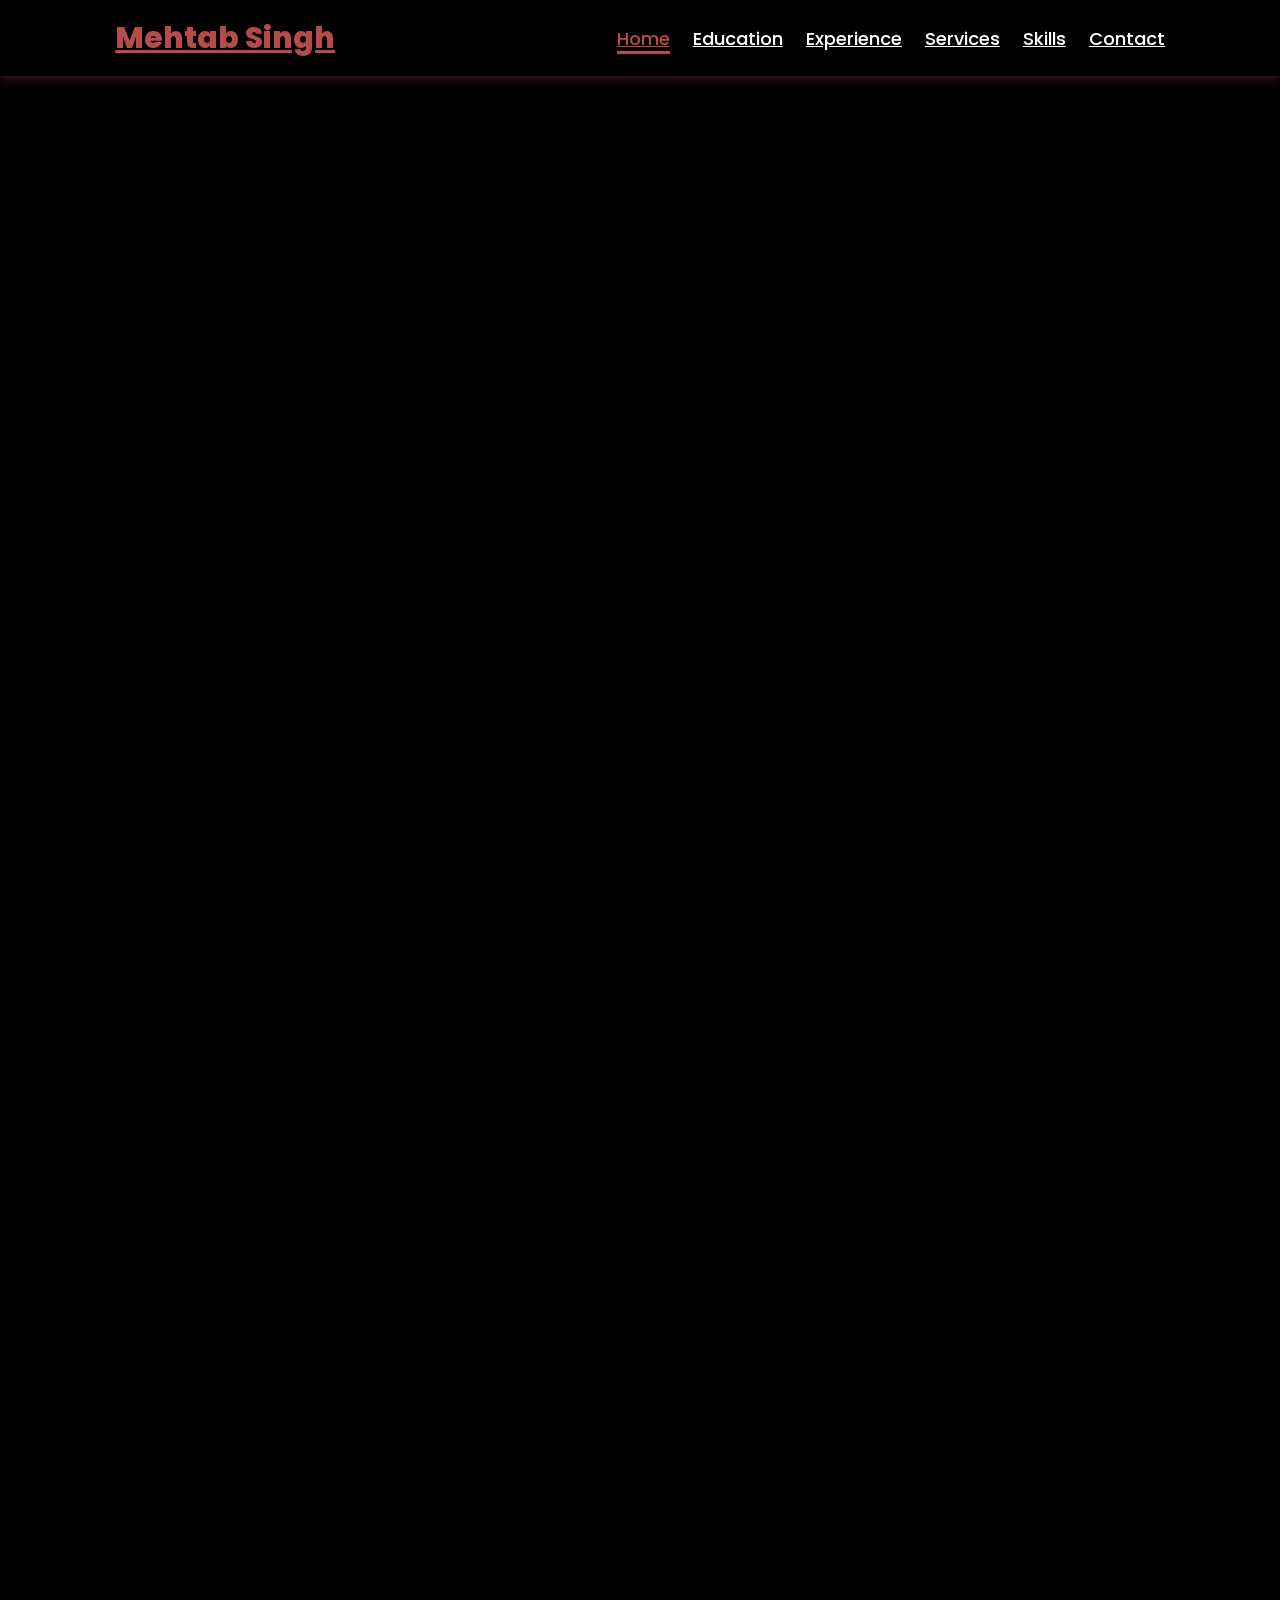
<file: index.html>
<!DOCTYPE html>
<html lang="en">
<head>
  <meta charset="UTF-8">
  <meta name="viewport" content="width=device-width, initial-scale=1.0">
  <title>Mehtab Singh Portfolio</title>
  <!-- Google Fonts -->
  <link href="https://fonts.googleapis.com/css2?family=Poppins:wght@300;400;600;700&display=swap" rel="stylesheet">
  <!-- Font Awesome for social icons -->
  <link rel="stylesheet" href="https://cdnjs.cloudflare.com/ajax/libs/font-awesome/6.6.0/css/all.min.css"/>
  <!-- CSS -->
  <link rel="stylesheet" href="extra.css">
</head>
<body>

  <!-- Header -->
  <header>
    <a href="#" class="logo">Mehtab Singh</a>

    <!-- Hamburger Menu -->
    <div class="hamburger">
      <span></span>
      <span></span>
      <span></span>
    </div>

    <nav>
      <a href="#home" class="active">Home</a>
      <a href="#education">Education</a>
      <a href="#experience">Experience</a>
      <a href="#services">Services</a>
      <a href="#skills">Skills</a>
      <a href="#contact">Contact</a>
    </nav>
  </header>

  <!-- Home Section -->
  <section id="home" class="home">
    <!-- Image Left -->
    <div class="home-img">
      <img src="mehtab.jpg" alt="Mehtab Singh">
    </div>

    <!-- Text Right -->
    <div class="home-content">
      <h1>Hello, I am <span>Mehtab Singh</span></h1>
      <h3 class="typing-text">I am a <span></span></h3>
      <p>Welcome to my portfolio website. Here you can find information about my education, experience, skills, and services I offer.</p>
      <a href="#contact" class="btn">Hire Me</a>

      <!-- Social Icons -->
      <div class="social-icons">
        <a href="https://www.linkedin.com/in/mehtab-sandhu-703497369/" target="_blank"><i class="fa-brands fa-linkedin"></i></a>
        <a href="https://github.com/MehtabSandhu11" target="_blank"><i class="fa-brands fa-github"></i></a>
        <a href="https://www.instagram.com/" target="_blank"><i class="fa-brands fa-instagram"></i></a>
        <a href="https://facebook.com" target="_blank"><i class="fa-brands fa-facebook"></i></a>
        <a href="mailto:mehtabsandhu0028@gmail.com"><i class="fa-solid fa-envelope"></i></a>
    </div>
    </div>
  </section>

  <!-- Education Section -->
  <section id="education">
    <h2>Education</h2>
    <p>Details about your education go here.</p>
  </section>

  <!-- Experience Section -->
  <section id="experience">
    <h2>Experience</h2>
    <p>Details about your experience go here.</p>
  </section>

  <!-- Services Section -->
  <section id="services">
    <h2>Services</h2>
    <p>Services you provide.</p>
  </section>

  <!-- Skills Section -->
  <section id="skills">
    <h2>Skills</h2>
    <p>Your skills go here.</p>
  </section>

  <!-- Contact Section -->
  <section id="contact">
    <h2>Contact</h2>
    <p>Your contact details or form.</p>
  </section>

  <!-- JavaScript -->
  <script>
    const hamburger = document.querySelector('.hamburger');
    const nav = document.querySelector('nav');
    hamburger.addEventListener('click', () => {
      nav.classList.toggle('active');
      hamburger.classList.toggle('open');
    });
  </script>

</body>
</html>
</file>
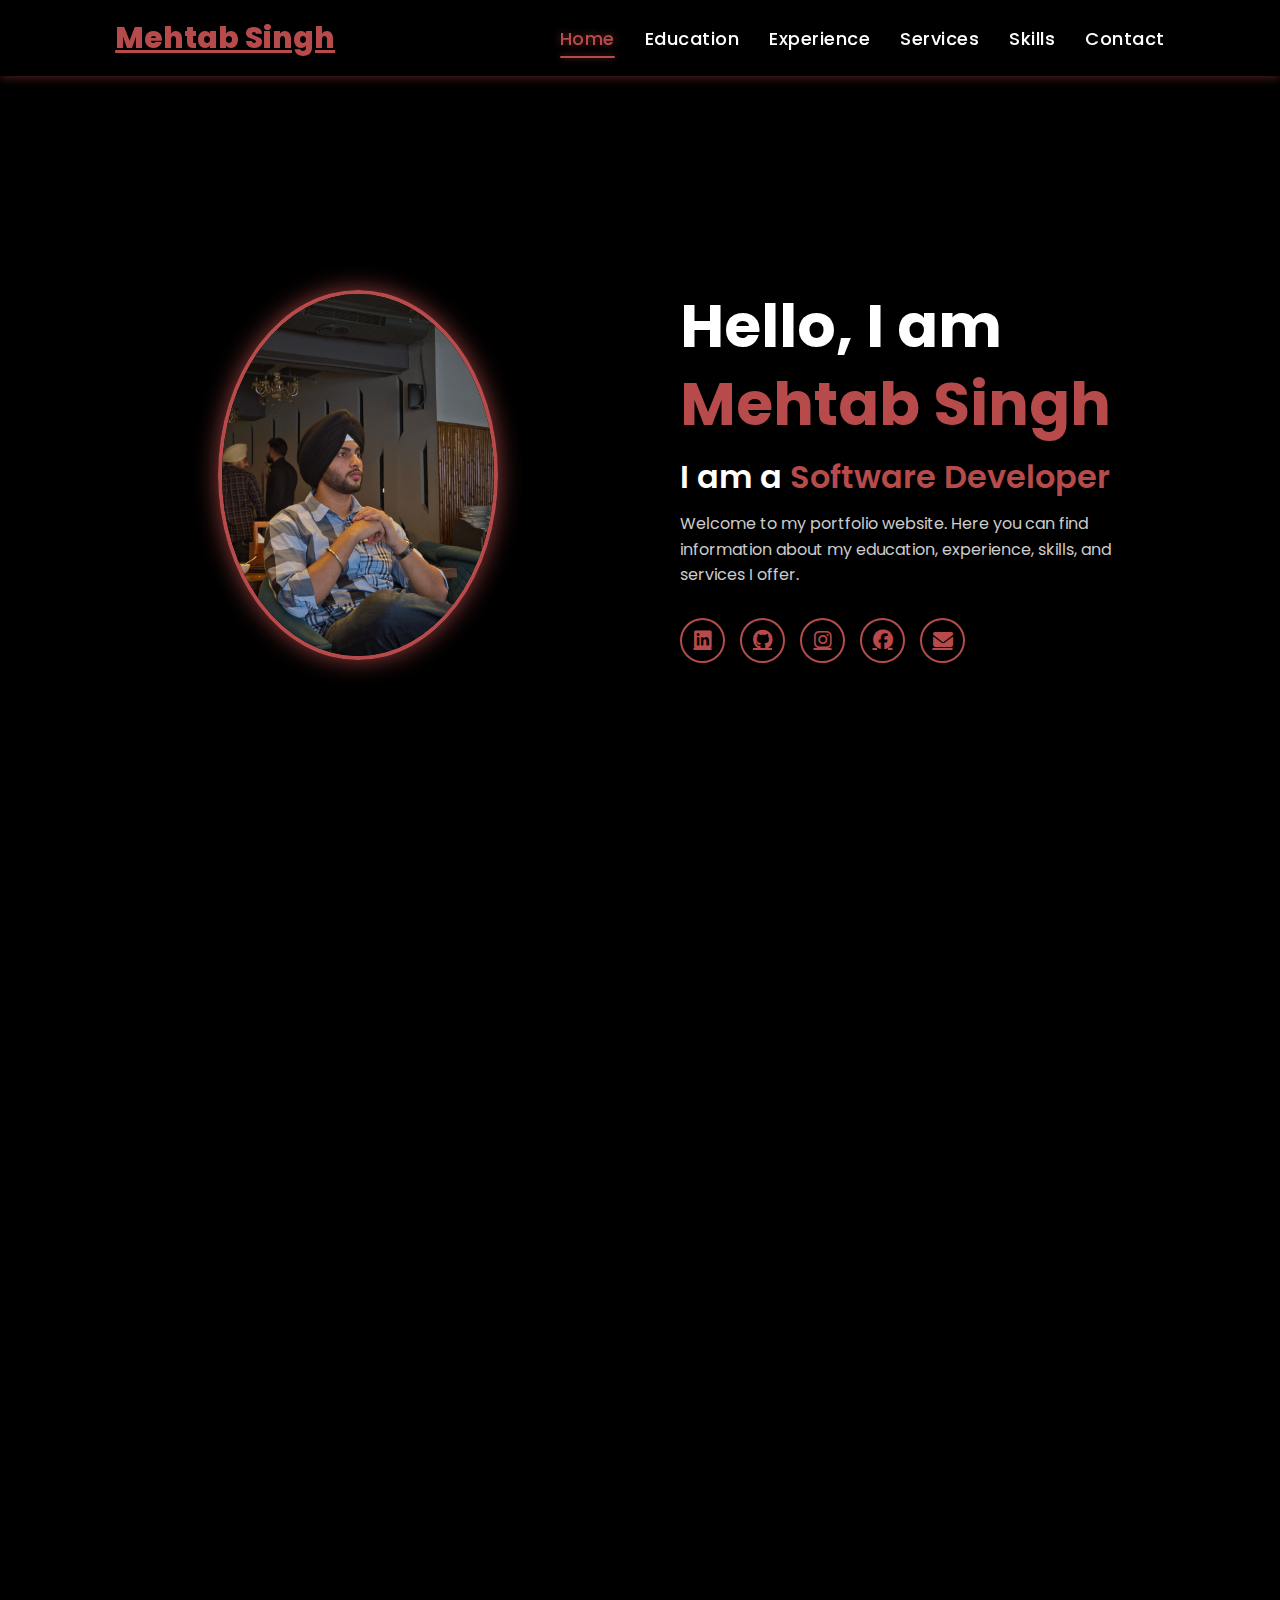
<file: indexx.html>
<!DOCTYPE html>
<html lang="en">
<head>
  <meta charset="UTF-8">
  <meta name="viewport" content="width=device-width, initial-scale=1.0">
  <title>Mehtab Singh Portfolio</title>

  <!-- Google Fonts -->
  <link href="https://fonts.googleapis.com/css2?family=Poppins:wght@300;400;600;700&display=swap" rel="stylesheet">

  <!-- Font Awesome -->
  <link rel="stylesheet" href="https://cdnjs.cloudflare.com/ajax/libs/font-awesome/6.6.0/css/all.min.css"/>

  <!-- CSS -->
  <link rel="stylesheet" href="extraa.css">
</head>
<body>

  <!-- Header -->
  <header>
    <a href="#" class="logo">Mehtab Singh</a>

    <div class="hamburger">
      <span></span>
      <span></span>
      <span></span>
    </div>

    <nav>
      <a href="#home" class="active">Home</a>
      <a href="#education">Education</a>
      <a href="#experience">Experience</a>
      <a href="#services">Services</a>
      <a href="#skills">Skills</a>
      <a href="#contact">Contact</a>
    </nav>
  </header>

  <!-- Home Section -->
  <section id="home" class="home">
    <div class="home-img">
      <img src="mehtab.jpg" alt="Mehtab Singh">
    </div>

    <div class="home-content">
      <h1>Hello, I am <span>Mehtab Singh</span></h1>
      <h3 class="typing-text">I am a <span></span></h3>
      <p>Welcome to my portfolio website. Here you can find information about my education, experience, skills, and services I offer.</p>

      <div class="social-icons">
        <a href="https://www.linkedin.com/in/mehtab-sandhu-703497369/" target="_blank"><i class="fa-brands fa-linkedin"></i></a>
        <a href="https://github.com/MehtabSandhu11" target="_blank"><i class="fa-brands fa-github"></i></a>
        <a href="https://www.instagram.com/" target="_blank"><i class="fa-brands fa-instagram"></i></a>
        <a href="https://facebook.com" target="_blank"><i class="fa-brands fa-facebook"></i></a>
        <a href="mehtabsandhu0028@gmail.com" target="_blank"><i class="fa-solid fa-envelope"></i></a>
      </div>
    </div>
  </section>

  <!-- Education Section -->
  <section id="education">
    <h2>Education</h2>
    <h1>
      COMPLETED:<br><br>
      Finished 10th from CBSE Board with 95%<br><br>
      Finished 10+2 from CBSE Board in PCM with 86%<br><br><br>
      ONGOING:<br><br>
      B.Tech in Electronics and Communication Engineering<br>
      Guru Nanak Dev University, Amritsar (2025–29)<br>
      CGPA: — (Pursuing)<br><br>
      Additional Courses:<br>
      AI & Machine Learning Certification, IIT Ropar (2024–2025)
    </h1>
  </section>

  <!-- Experience Section -->
  <section id="experience">
    <h2>Experience</h2>
    <h1>
      - Worked on a Patient Database using NumPy in Python<br><br>
      - Worked on developing a web application using HTML, CSS, and JavaScript.
    </h1>
  </section>

  <!-- Services Section -->
  <section id="services">
    <h2>Services</h2>
    <h3>
      AI & Machine Learning Solutions — Designing and developing intelligent systems for data analysis, automation, and prediction.<br><br><br>
      Web & App Development — Creating responsive, user-friendly websites and simple applications using modern technologies.<br><br><br>
      Python Automation & Scripting — Building tools and scripts to simplify workflows and enhance efficiency.<br><br><br>
      Project Guidance & Consulting — Assisting students or startups in planning and implementing tech-based projects.<br><br><br>
      IoT & Embedded Systems — Exploring smart hardware-software integrations for real-world applications.<br><br><br>
      Tech Documentation & Reports — Writing clear, visually rich documentation for academic or professional projects.<br><br><br>
      My goal is to blend creativity with technology — turning ideas into functional, impactful, and future-ready solutions.
    </h3>
  </section>

  <!-- Skills Section -->
  <section id="skills">
    <h2>Skills</h2>
    <p>
      <b>Programming & Development:</b> Python, C/C++, HTML, CSS, JavaScript, SQL<br><br>
      <b>AI & Machine Learning:</b> Data Analysis, Model Training, Neural Networks, Computer Vision, Scikit-learn, TensorFlow (basic)<br><br>
      <b>Electronics & Engineering:</b> Circuit Design, Microcontrollers (Arduino, Raspberry Pi), Sensors & IoT Integration, MATLAB (basic)<br><br>
      <b>Tools & Platforms:</b> VS Code, Google Colab, GitHub, Jupyter Notebook, Canva, MS Word, PowerPoint<br><br>
      <b>Soft Skills:</b> Problem Solving, Team Collaboration, Creativity, Research, Communication<br><br>
      <b>Languages:</b> English, Hindi, Punjabi<br><br>
      Constantly learning and experimenting with new technologies to push the boundaries of what’s possible.
    </p>
  </section>

  <!-- Contact Section -->
  <section id="contact">
    <h2>Contact</h2>
    
    
    
    <p><h3>
      “I’m always open to exciting projects and collaborations that push boundaries. Drop me a message!”
      <br><br>
      📧 Email: mehtabsandhu0028@gmail.com<br><br>
      💬 LinkedIn: linkedin.com/in/mehtab-sandhu-703497369<br><br>
      💻 GitHub: github.com/MehtabSandhu11<br><br>
      📍 Location: Amritsar, Punjab, India
    </h3>
    </p>
  </section>

  <!-- JavaScript -->
  <script>
    // Hamburger toggle
    const hamburger = document.querySelector('.hamburger');
    const nav = document.querySelector('nav');
    hamburger.addEventListener('click', () => {
      nav.classList.toggle('active');
      hamburger.classList.toggle('open');
    });

    // Scroll-based active link
    const sections = document.querySelectorAll('section');
    const navLinks = document.querySelectorAll('nav a');
    const headerHeight = document.querySelector('header').offsetHeight;

    window.addEventListener('scroll', () => {
      let current = '';
      const scrollY = window.pageYOffset;

      sections.forEach(section => {
        const sectionTop = section.offsetTop - headerHeight - 10;
        const sectionHeight = section.offsetHeight;
        if (scrollY >= sectionTop && scrollY < sectionTop + sectionHeight) {
          current = section.getAttribute('id');
        }
      });

      navLinks.forEach(link => {
        link.classList.remove('active');
        if (link.getAttribute('href') === '#' + current) {
          link.classList.add('active');
        }
      });
    });

    // Smooth scroll
    navLinks.forEach(link => {
      link.addEventListener('click', e => {
        e.preventDefault();
        const targetId = link.getAttribute('href').substring(1);
        const targetSection = document.getElementById(targetId);
        const sectionTop = targetSection.offsetTop - headerHeight;

        window.scrollTo({
          top: sectionTop,
          behavior: 'smooth'
        });

        if (nav.classList.contains('active')) {
          nav.classList.remove('active');
          hamburger.classList.remove('open');
        }
      });
    });

    // Fade-in on scroll
    const observer = new IntersectionObserver((entries) => {
      entries.forEach(entry => {
        if (entry.isIntersecting) {
          entry.target.classList.add('visible');
        }
      });
    }, { threshold: 0.2 });

    sections.forEach(section => observer.observe(section));
  </script>

</body>
</html>
</file>
<file: extra.css>
/* Import Google Font */
@import url('https://fonts.googleapis.com/css2?family=Poppins:wght@300;400;600;700&display=swap');

/* Reset */
*{margin:0;padding:0;box-sizing:border-box;font-family:'Poppins',sans-serif;}
html{font-size:62.5%;scroll-behavior:smooth;}
body{background:#000;color:#fff;overflow-x:hidden;}

/* Header */
header{
  position:fixed;top:0;left:0;width:100%;padding:1.5rem 9%;
  display:flex;justify-content:space-between;align-items:center;
  background:#000;box-shadow:0 2px 10px rgba(183,75,75,0.4);z-index:1000;
}
.logo{color:#b74b4b;font-size:3rem;font-weight:800;cursor:pointer;transition:0.4s;}
.logo:hover{transform:scale(1.1);}
nav a{color:#fff;margin-left:2rem;font-size:1.8rem;font-weight:500;border-bottom:3px solid transparent;transition:0.3s;}
nav a:hover, nav a.active{color:#b74b4b;border-bottom:3px solid #b74b4b;}

/* Hamburger */
.hamburger{display:none;flex-direction:column;gap:0.5rem;cursor:pointer;z-index:1100;}
.hamburger span{width:3rem;height:0.4rem;background:#b74b4b;border-radius:2px;transition:0.3s;}
.hamburger.open span:nth-child(1){transform:rotate(45deg) translate(5px,5px);}
.hamburger.open span:nth-child(2){opacity:0;}
.hamburger.open span:nth-child(3){transform:rotate(-45deg) translate(6px,-6px);}

/* Sections */
section{padding:10rem 9% 5rem;min-height:100vh;text-align:center;}
section h2{font-size:3rem;color:#b74b4b;margin-bottom:2rem;}

/* Home Section */
.home{display:flex;justify-content:center;align-items:center;gap:8rem;flex-wrap:wrap;}
.home-img{flex:1;display:flex;justify-content:center;align-items:center;}
.home-content{flex:1;max-width:600px;text-align:left;}
.home-content h1{font-size:6rem;font-weight:700;line-height:1.3;}
.home-content h3{font-size:3.2rem;margin:1rem 0;font-weight:600;}
span{color:#b74b4b;}
.home-content p{font-size:1.6rem;color:#ccc;margin-top:1rem;line-height:1.6;}
.home-img img{width:32vw;max-width:280px;border-radius:50%;border:4px solid #b74b4b;box-shadow:0 0 25px rgba(183,75,75,0.8);object-fit:cover;transition:0.3s;}
.home-img img:hover{transform:scale(1.05);}

/* Social Icons */
.social-icons{display:flex;justify-content:flex-start;align-items:center;margin-top:3rem;gap:1.5rem;}
.social-icons a{width:4.5rem;height:4.5rem;display:flex;justify-content:center;align-items:center;font-size:2rem;color:#b74b4b;border:0.2rem solid #b74b4b;border-radius:50%;transition:0.3s;}
.social-icons a:hover{background:#b74b4b;color:#000;transform:scale(1.2) translateY(-3px);box-shadow:0 0 15px #b74b4b;}

/* Button */
.btn{display:inline-block;padding:1rem 2.8rem;border-radius:4rem;font-size:1.6rem;color:#b74b4b;background:transparent;border:2px solid #b74b4b;font-weight:600;letter-spacing:0.2rem;margin-top:3rem;transition:0.3s;cursor:pointer;}
.btn:hover{background:#b74b4b;color:#000;box-shadow:0 0 25px #b74b4b;transform:scale(1.05);}

/* Typing Animation */
.typing-text{font-size:3.4rem;font-weight:600;min-width:280px;}
.typing-text span{position:relative;}
.typing-text span::before{content:"Software Developer";color:#b74b4b;animation:words 20s infinite;}
.typing-text span::after{content:'';position:absolute;border-left:3px solid #b74b4b;height:100%;right:-8px;animation:cursor 0.6s infinite;}
@keyframes cursor{to{border-left:3px solid transparent;}}
@keyframes words{0%,24%{content:"Web Developer";}25%,49%{content:"Software Developer";}50%,74%{content:"Web Designer";}75%,100%{content:"Freelancer";}}

/* Responsive */
@media(max-width:1000px){.home{gap:4rem;}.home-content h1{font-size:5rem;}.home-content h3{font-size:2.5rem;}}
@media(max-width:995px){
  .hamburger{display:flex;}
  nav{position:absolute;top:100%;right:0;width:60%;display:none;flex-direction:column;padding:2rem;background:#000;border-left:3px solid #b74b4b;border-bottom:3px solid #b74b4b;border-radius:1rem 0 1rem 1rem;}
  nav.active{display:flex;}
  nav a{display:block;font-size:2rem;margin:2rem 0;color:#fff;}
  nav a:hover,nav a.active{background:#b74b4b;color:#000;border-radius:0.5rem;}
  .home{flex-direction:column;gap:4rem;}
  .home-content{text-align:center;}
}
@media(max-width:768px){header{padding:1rem 4%;}}
/* ====== UNIVERSAL SECTION DESIGN ====== */
section h1, section p {
  font-size: 1.6rem;
  color: #ccc;
  line-height: 1.8;
  font-weight: 300;
  margin: 0 auto;
  max-width: 900px;
}

section h2 {
  font-size: 3rem;
  color: #b74b4b;
  text-transform: uppercase;
  margin-bottom: 2rem;
  letter-spacing: 1px;
}

/* ====== EDUCATION SECTION ====== */
#education {
  background: #0a0a0a;
  box-shadow: inset 0 0 30px rgba(183, 75, 75, 0.3);
  border-top: 1px solid rgba(183,75,75,0.4);
}
#education h1 {
  white-space: pre-line;
}

/* ====== EXPERIENCE SECTION ====== */
#experience {
  background: #000;
}
#experience h1 {
  white-space: pre-line;
}

/* ====== SERVICES SECTION ====== */
#services {
  background: #0a0a0a;
  border-top: 1px solid rgba(183,75,75,0.4);
}
#services h1 {
  text-align: left;
  font-size: 1.6rem;
  line-height: 2;
  max-width: 850px;
  margin: 0 auto;
  color: #ddd;
  white-space: pre-line;
}

/* ====== SKILLS SECTION ====== */
#skills {
  background: #000;
}
#skills p {
  text-align: left;
  max-width: 850px;
  margin: 0 auto;
  font-size: 1.6rem;
  color: #ddd;
  white-space: pre-line;
}

/* ====== CONTACT SECTION ====== */
#contact {
  background: #0a0a0a;
  border-top: 1px solid rgba(183,75,75,0.4);
  padding-bottom: 8rem;
}
#contact p {
  font-size: 1.6rem;
  color: #ccc;
  line-height: 1.8;
  text-align: center;
  white-space: pre-line;
}
#contact a {
  color: #b74b4b;
  text-decoration: none;
  transition: 0.3s;
}
#contact a:hover {
  color: #fff;
  text-shadow: 0 0 10px #b74b4b;
}

/* ====== SECTION HEADERS HIGHLIGHT ====== */
section h2::after {
  content: '';
  display: block;
  width: 70px;
  height: 3px;
  background: #b74b4b;
  margin: 1rem auto 2rem;
  border-radius: 2px;
}

/* ====== FADE-IN ANIMATION ====== */
section {
  opacity: 0;
  transform: translateY(40px);
  transition: opacity 0.8s ease, transform 0.8s ease;
}
section.visible {
  opacity: 1;
  transform: translateY(0);
}
</file>
<file: extraa.css>
/* Import Google Font */
@import url('https://fonts.googleapis.com/css2?family=Poppins:wght@300;400;600;700&display=swap');

/* Reset */
* {margin: 0; padding: 0; box-sizing: border-box; font-family: 'Poppins', sans-serif;}
html {font-size: 62.5%; scroll-behavior: smooth;}
body {background: #000; color: #fff; overflow-x: hidden;}

/* Header */
header {
  position: fixed; top: 0; left: 0; width: 100%;
  padding: 1.5rem 9%; display: flex; justify-content: space-between; align-items: center;
  background: #000; box-shadow: 0 2px 10px rgba(183,75,75,0.4); z-index: 1000;
}
.logo {color: #b74b4b; font-size: 3rem; font-weight: 800; cursor: pointer; transition: 0.4s;}
.logo:hover {transform: scale(1.1);}

/* ====== NAVBAR ====== */
nav {
  display: flex;
  align-items: center;
  justify-content: center;
  gap: 3rem;
}
nav a {
  position: relative;
  text-decoration: none;
  color: #fff;
  font-size: 1.8rem;
  font-weight: 500;
  letter-spacing: 0.5px;
  transition: color 0.3s ease, text-shadow 0.3s ease;
}
nav a::after {
  content: "";
  position: absolute;
  bottom: -6px;
  left: 0;
  width: 0;
  height: 2px;
  background: #b74b4b;
  border-radius: 1px;
  transition: width 0.3s ease, box-shadow 0.3s ease;
}
nav a:hover, nav a.active {
  color: #b74b4b;
  text-shadow: 0 0 8px rgba(183, 75, 75, 0.6);
}
nav a:hover::after, nav a.active::after {
  width: 100%;
  box-shadow: 0 0 6px rgba(183, 75, 75, 0.6);
}

/* Hamburger */
.hamburger {display: none; flex-direction: column; gap: 0.5rem; cursor: pointer; z-index: 1100;}
.hamburger span {width: 3rem; height: 0.4rem; background: #b74b4b; border-radius: 2px; transition: 0.3s;}
.hamburger.open span:nth-child(1) {transform: rotate(45deg) translate(5px,5px);}
.hamburger.open span:nth-child(2) {opacity: 0;}
.hamburger.open span:nth-child(3) {transform: rotate(-45deg) translate(6px,-6px);}

/* Sections */
section {
  padding: 10rem 9% 5rem;
  min-height: 100vh;
  text-align: center;
  opacity: 0;
  transform: translateY(40px);
  transition: opacity 0.9s ease, transform 0.9s ease;
}
section:first-of-type {
  opacity: 1;
  transform: translateY(0);
}
section.visible {
  opacity: 1;
  transform: translateY(0);
}
section h2 {font-size: 3rem; color: #b74b4b; margin-bottom: 2rem;}

/* Home */
.home {display: flex; justify-content: center; align-items: center; gap: 8rem; flex-wrap: wrap;}
.home-img {flex: 1; display: flex; justify-content: center; align-items: center;}
.home-content {flex: 1; max-width: 600px; text-align: left;}
.home-content h1 {font-size: 6rem; font-weight: 700; line-height: 1.3;}
.home-content h3 {font-size: 3.2rem; margin: 1rem 0; font-weight: 600;}
span {color: #b74b4b;}
.home-content p {font-size: 1.6rem; color: #ccc; margin-top: 1rem; line-height: 1.6;}
.home-img img {width: 32vw; max-width: 280px; border-radius: 50%; border: 4px solid #b74b4b; box-shadow: 0 0 25px rgba(183,75,75,0.8); object-fit: cover; transition: 0.3s;}
.home-img img:hover {transform: scale(1.05);}

/* Social Icons */
.social-icons {display: flex; justify-content: flex-start; align-items: center; margin-top: 3rem; gap: 1.5rem;}
.social-icons a {width: 4.5rem; height: 4.5rem; display: flex; justify-content: center; align-items: center; font-size: 2rem; color: #b74b4b; border: 0.2rem solid #b74b4b; border-radius: 50%; transition: 0.3s;}
.social-icons a:hover {background: #b74b4b; color: #000; transform: scale(1.2) translateY(-3px); box-shadow: 0 0 15px #b74b4b;}

/* Typing Animation */
.typing-text {font-size: 3.4rem; font-weight: 600; min-width: 280px;}
.typing-text span::before {
  content: "Software Developer";
  color: #b74b4b;
  animation: words 20s infinite;
}
.typing-text span::after {
  content: '';
  position: absolute;
  border-left: 3px solid #b74b4b;
  height: 100%;
  right: -8px;
  animation: cursor 0.6s infinite;
}
@keyframes cursor {to {border-left: 3px solid transparent;}}
@keyframes words {
  0%, 24% {content: "Web Developer";}
  25%, 49% {content: "Software Developer";}
  50%, 74% {content: "Web Designer";}
  75%, 100% {content: "Freelancer";}
}

/* Responsive */
@media(max-width:995px) {
  .hamburger {display: flex;}
  nav {position: absolute; top: 100%; right: 0; width: 60%; display: none; flex-direction: column; padding: 2rem; background: #000; border-left: 3px solid #b74b4b; border-bottom: 3px solid #b74b4b; border-radius: 1rem 0 1rem 1rem;}
  nav.active {display: flex;}
  nav a {display: block; font-size: 2rem; margin: 2rem 0; color: #fff;}
  nav a:hover, nav a.active {background: #b74b4b; color: #000; border-radius: 0.5rem;}
  .home {flex-direction: column; gap: 4rem;}
  .home-content {text-align: center;}
}
@media(max-width:768px) {header {padding: 1rem 4%;}}
</file>
